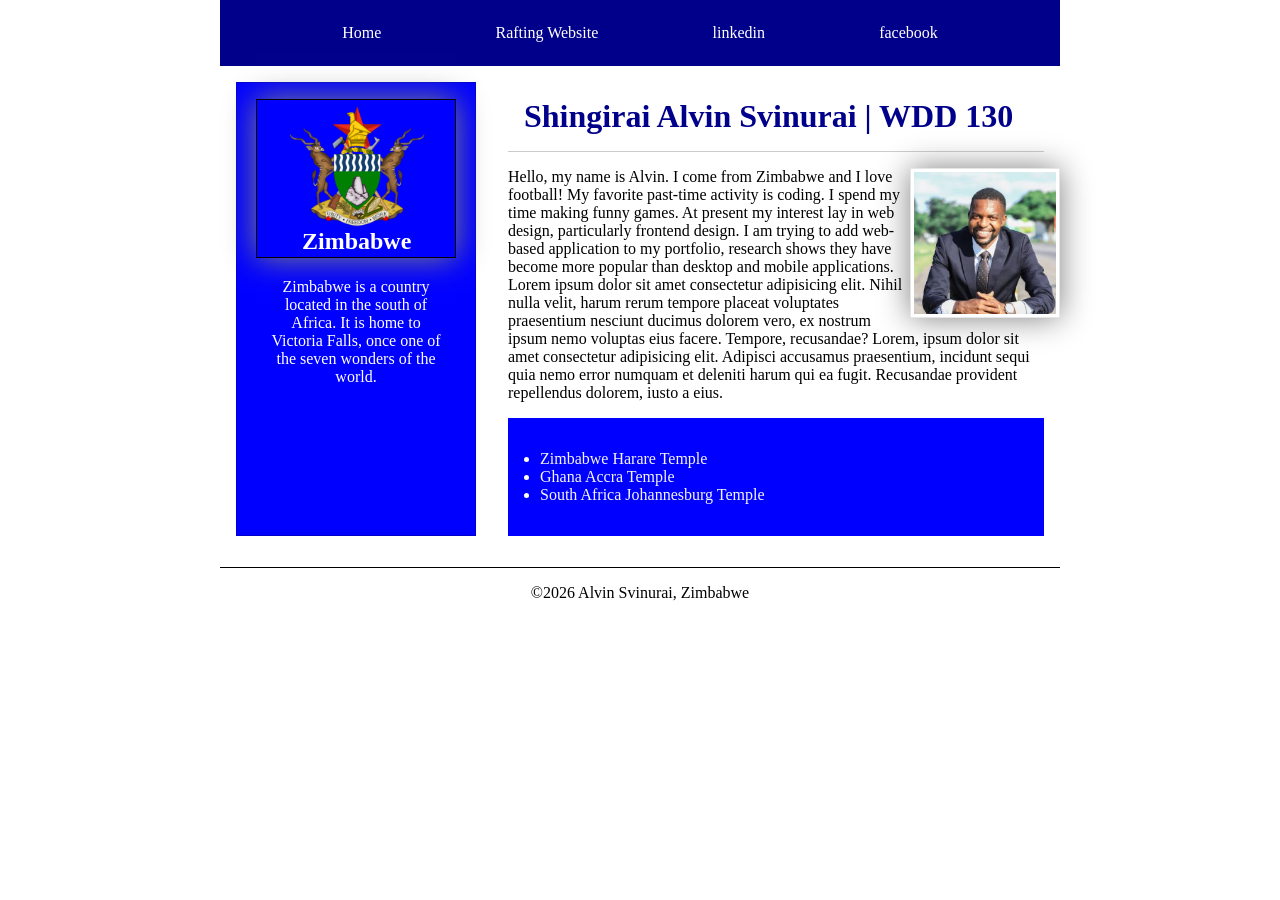
<file: index.html>
<!DOCTYPE html>
<html lang="en">

<head>
    <meta charset="UTF-8">
    <meta name="viewport" content="width=device-width, initial-scale=1.0">
    <title>Shingirai Alvin Svinurai | WDD 130 </title>
    <meta name="description"
      content="Describe your home page here using keywords like your name, the course, the purpose of the page.">
    <meta name="author" content="Alvin Svinurai">
    <link rel="stylesheet" href="styles/styles.css">
</head>

<body>
    <header>
        <nav>
            <a href="#">Home</a>
            <a href="wwr/">Rafting Website</a>
            <a href="https://linkedin.com">linkedin</a>
            <a href="https://facebook.com">facebook</a>
        </nav>
    </header>
    <div class="grid">
        <main>
            <h1>Shingirai Alvin Svinurai | WDD 130</h1>
            <img src="images/profile.jpg" alt="Hello, my name is Alvin Svinurai" width="200">
            <p>Hello, my name is Alvin. I come from Zimbabwe and I love football! My favorite
                past-time
                activity is coding. I spend my time making funny games. At present my interest lay
                in
                web design, particularly frontend design. I am trying to add web-based application
                to my
                portfolio, research shows they have become more popular than desktop and mobile
                applications. Lorem ipsum dolor sit amet consectetur adipisicing elit. Nihil nulla
                velit, harum rerum tempore placeat voluptates praesentium nesciunt ducimus dolorem
                vero,
                ex nostrum ipsum nemo voluptas eius facere. Tempore, recusandae? Lorem, ipsum dolor
                sit
                amet consectetur adipisicing elit. Adipisci accusamus praesentium, incidunt sequi
                quia
                nemo error numquam et deleniti harum qui ea fugit. Recusandae provident repellendus
                dolorem, iusto a eius.</p>
            <ul class="box indent">
                <li><a href="https://www.churchofjesuschrist.org/temples/details/harare-zimbabwe-temple?lang=eng"
                      target="_blank" rel="noopener noreferrer">
                        Zimbabwe Harare Temple
                    </a>
                </li>
                <li><a href="https://www.churchofjesuschrist.org/temples/details/accra-ghana-temple?lang=eng"
                      target="_blank" rel="noopener noreferrer">
                        Ghana Accra Temple
                    </a>
                </li>
                <li>
                    <a href="https://www.churchofjesuschrist.org/temples/details/johannesburg-south-africa-temple?lang=eng"
                      target="_blank" rel="noopener noreferrer">
                        South Africa Johannesburg Temple
                    </a>
                </li>
            </ul>
        </main>
        <aside class="box">
            <h2>Zimbabwe</h2>
            <img src="images/zimbabwe.png" alt="Zimbabwe Coat of Arms" class="">
            <p>Zimbabwe is a country located in the south of Africa. It is home to Victoria Falls,
                once
                one of the seven wonders of the world.</p>
        </aside>
    </div>
    <footer>
        <p>&copy;2026 Alvin Svinurai, Zimbabwe</p>
    </footer>
</body>

</html>
</file>
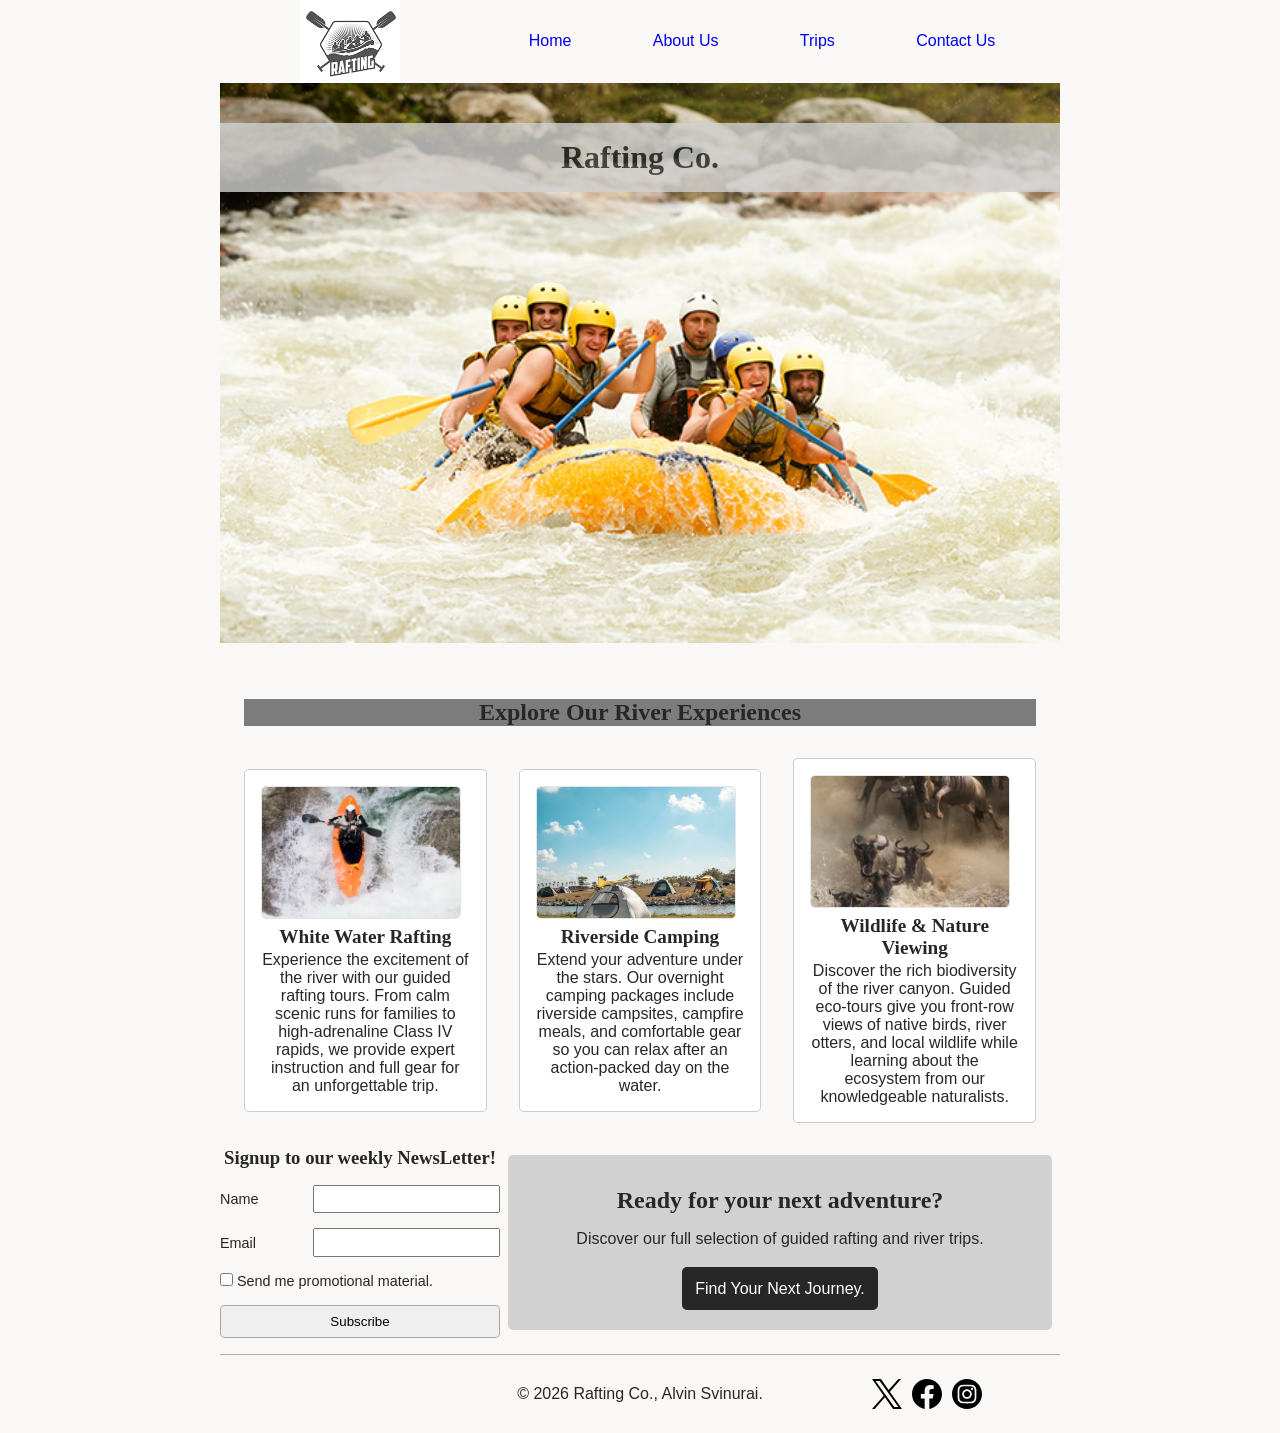
<file: wwr/index.html>
<!DOCTYPE html>

<html lang="en">

<head>
    <meta charset="UTF-8">
    <meta name="viewport" content="width=device-width, initial-scale=1.0">
    <meta name="description"
      content="Plan your next family adventure with our top-rated guided water rafting trips. Safe, exciting, and perfect for all ages. Book your trip today!">
    <meta name="author" content="Alvin Svinurai">
    <title>Home - Rafting Co.</title>
    <link rel="stylesheet" href="styles/rafting.css">
</head>

<body>
    <header>
        <img src="images/z-raftingbw.png" alt="site logo">
        <nav>
            <ul>
                <li><a href="index.html">Home</a></li>
                <li><a href="about.html">About Us</a></li>
                <li><a href="trips.html">Trips</a></li>
                <li><a href="contact.html">Contact Us</a></li>
            </ul>
        </nav>
    </header>
    <main>
        <div class="hero">
            <img src="images/hero.jpg" alt="background">

            <h1>Rafting Co.</h1>
        </div>

        <section class="offerings">
            <h2 class="section-title">Explore Our River Experiences</h2>
            <figure class="card">
                <img src="images/white-water-rafting.png" alt="White water rafting">
                <h3>White Water Rafting</h3>
                <p>Experience the excitement of the river with our guided rafting tours. From calm
                    scenic runs for
                    families to high-adrenaline Class IV rapids, we provide expert instruction and
                    full gear for an
                    unforgettable trip.</p>
            </figure>
            <figure class="card">
                <img src="images/camping.jpg" alt="outing with the boys">
                <h3>Riverside Camping</h3>
                <p>Extend your adventure under the stars. Our overnight camping packages include
                    riverside campsites,
                    campfire meals, and comfortable gear so you can relax after an action-packed day
                    on the water.</p>
            </figure>
            <figure class="card">
                <img src="images/wild-life.png" alt="outing with the boys">
                <h3>Wildlife & Nature Viewing</h3>
                <p>Discover the rich biodiversity of the river canyon. Guided eco-tours give you
                    front-row views of
                    native birds, river otters, and local wildlife while learning about the
                    ecosystem from our
                    knowledgeable naturalists.</p>
            </figure>
        </section>
        <div class="floating-container">
            <div class="newsletter">
                <h3>Signup to our weekly NewsLetter!</h3>
                <form action="/" method="post">
                    <div class="form-item">
                        <label for="name">Name</label>
                        <input type="text" name="name" id="name">
                    </div>
                    <div class="form-item">
                        <label for="email">Email</label>
                        <input type="email" name="email" id="email">
                    </div>
                    <div>

                        <label>
                            <input type="checkbox" name="consent" id="consent">
                            Send me promotional material.
                        </label>
                    </div>
                    <button type="submit">Subscribe</button>
                </form>
            </div>

            <div class="cta">
                <h2>Ready for your next adventure?</h2>
                <p>Discover our full selection of guided rafting and river trips.</p>
                <a href="http://wwr/trip.html">Find Your Next
                    Journey.</a>
            </div>
        </div>

    </main>
    <footer>
        <p>&copy; 2026 Rafting Co., Alvin Svinurai.</p>
        <nav class="socialmedia">
            <a href="https://x.com"><img src="images/x-bw.svg" alt="X"></a>
            <a href="https://facebook.com"><img src="images/facebook-bw.svg" alt="Facebook"></a>
            <a href="https://instagram.com"><img src="images/instagram-bw.svg" alt="Instagram"></a>
        </nav>
    </footer>

</body>

</html>
</file>
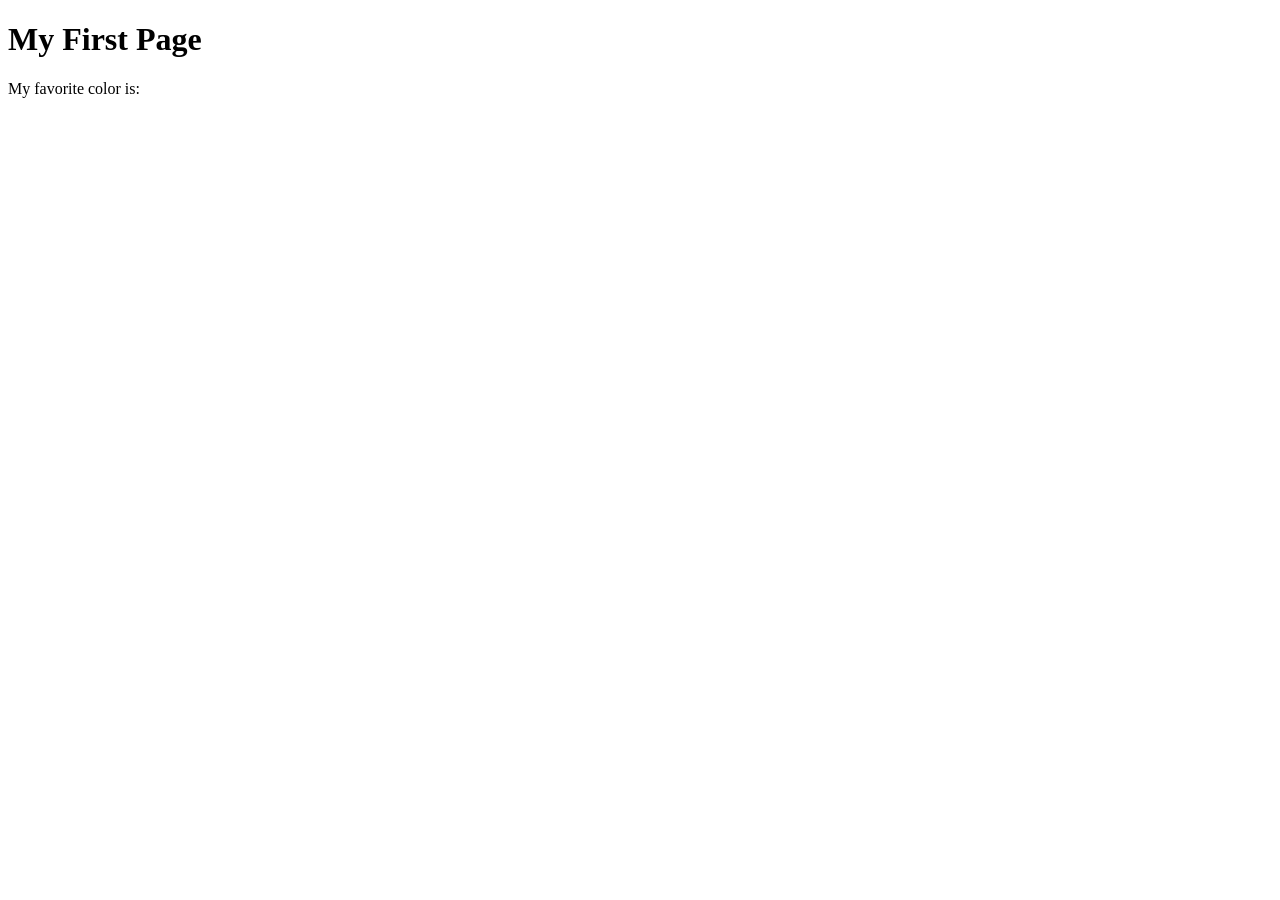
<file: week01/first-page.html>
<!DOCTYPE html>
<html lang="en">
<head>
    <meta charset="UTF-8">
    <meta name="viewport" content="width=device-width, initial-scale=1.0">
    <title>My First Page</title>
</head>
<body>
    <h1>My First Page</h1>
    <p>My favorite color is: </p>
</body>
</html>
</file>
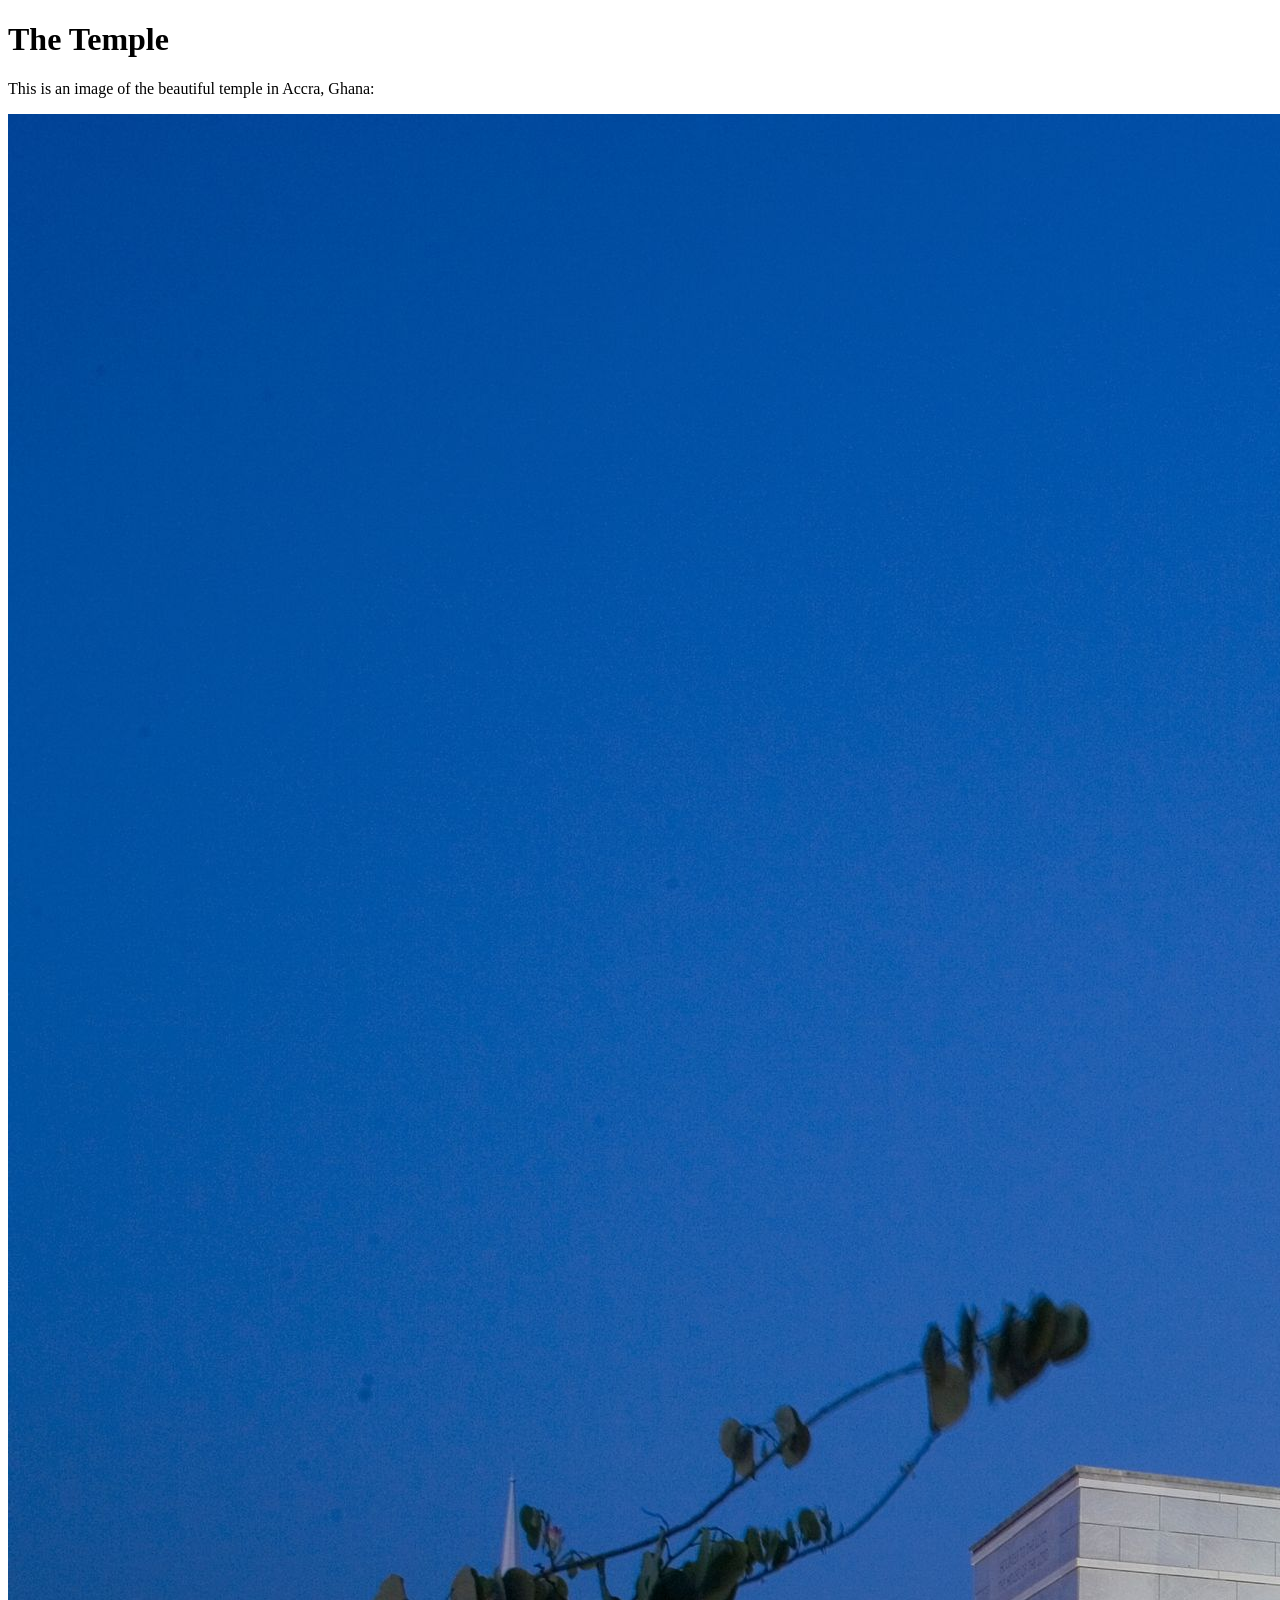
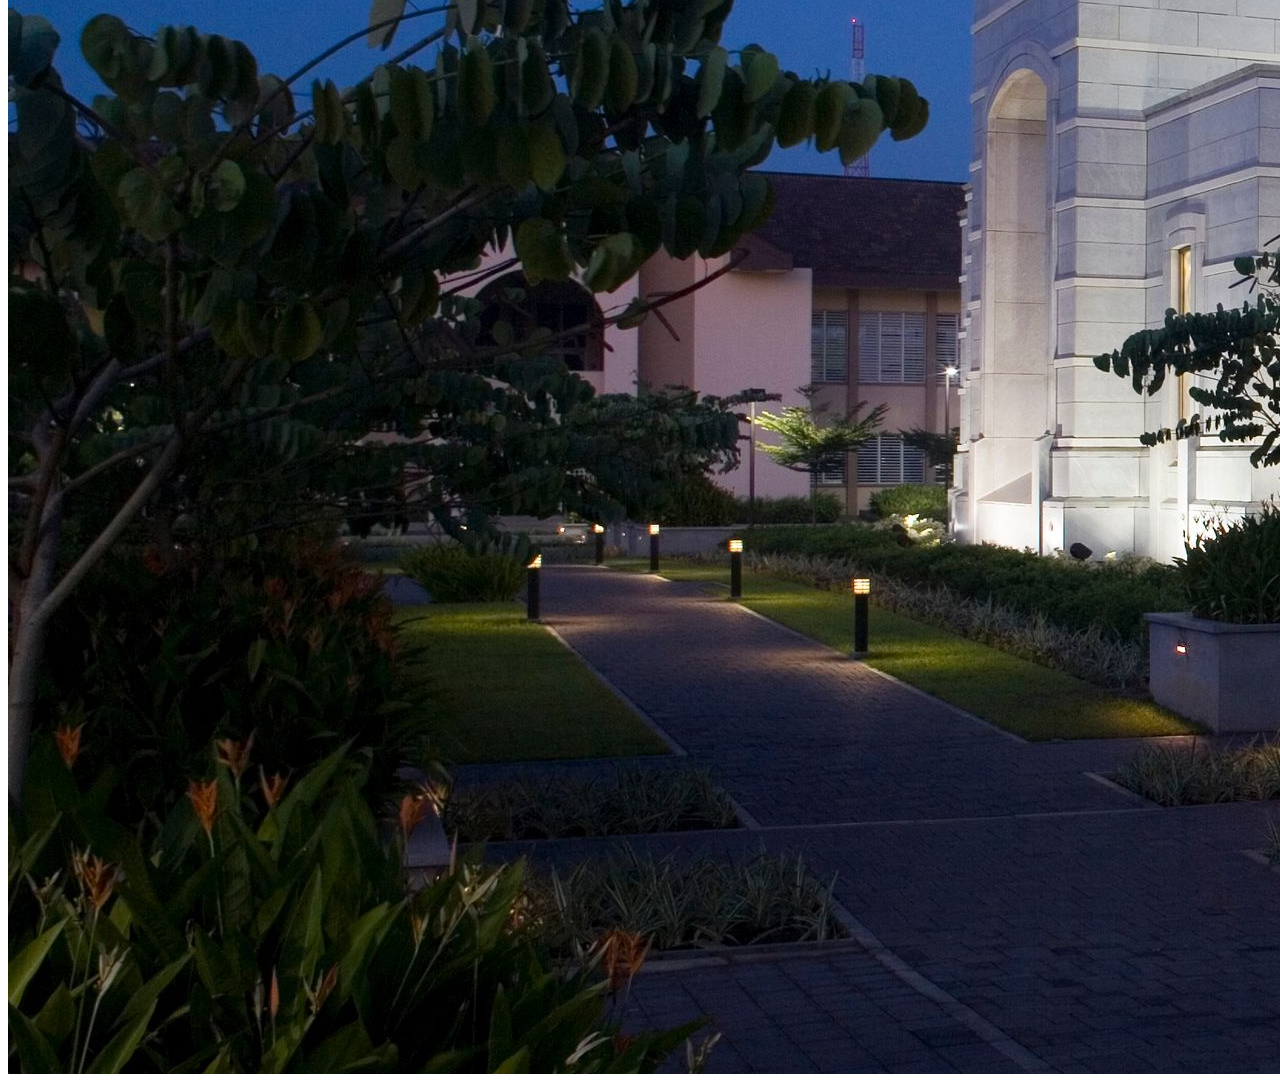
<file: week01/images.html>
<!DOCTYPE html>
<html lang="en">
<head>
    <meta charset="UTF-8">
    <meta name="viewport" content="width=device-width, initial-scale=1.0">
    <title>Temple Image</title>
</head>
<body>
    <h1>The Temple</h1>
    <p>This is an image of the beautiful temple in Accra, Ghana:</p>
    <img src="images/temple-large.jpeg" alt="The Accra Ghana Temple">
    
</body>
</html>
</file>
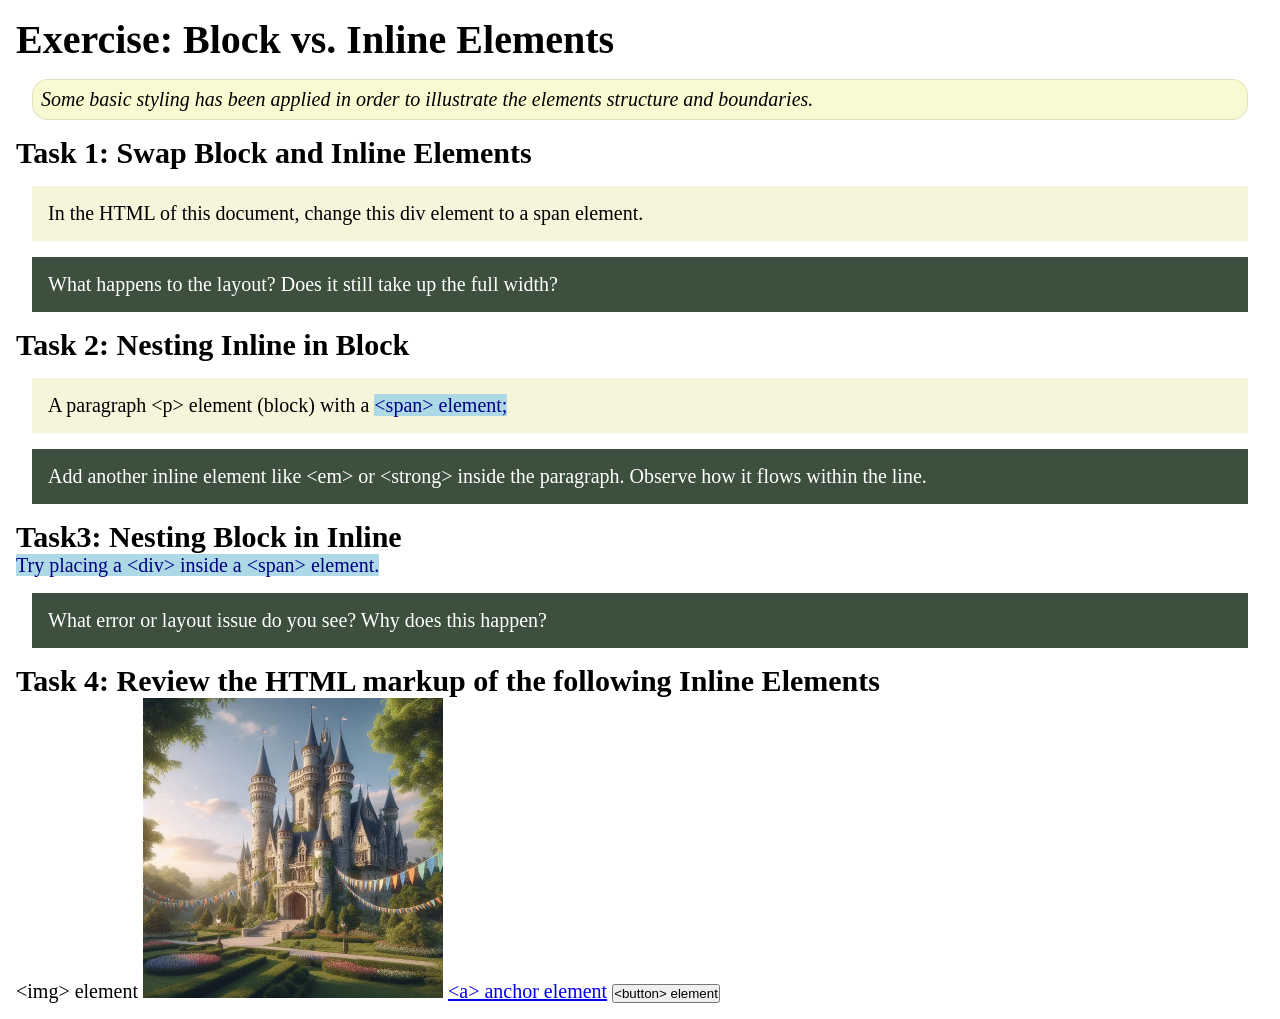
<file: week02/block-vs-inline.html>
<!DOCTYPE html>
<html lang="en">

<head>
    <meta charset="UTF-8">
    <meta name="viewport" content="width=device-width, initial-scale=1.0">
    <title>Exercise: Block vs. Inline Elements</title>
    <link rel="stylesheet" href="styles/block-vs-inline.css">
</head>

<body>
    <main>
        <h1>Exercise: Block vs. Inline Elements</h1>
        <p class="note">Some basic styling has been applied in order to illustrate the elements structure and
            boundaries.</p>

        <h2>Task 1: Swap Block and Inline Elements</h2>
        <div>In the HTML of this document, change this div element to a span element.</div>

        <p class="question">What happens to the layout? Does it still take up the full width?</p>

        <h2>Task 2: Nesting Inline in Block</h2>
        <p>A paragraph &lt;p&gt; element (block) with a <span>&lt;span&gt; element;</span></p>
        <p class="question">Add another inline element like &lt;em&gt; or &lt;strong&gt; inside the paragraph. Observe
            how it flows within the line.</p>

        <h2>Task3: Nesting Block in Inline</h2>
        <span>Try placing a &lt;div&gt; inside a &lt;span&gt; element.</span>
            <p class="question">What error or layout issue do you see? Why does this happen?</p>


            <h2>Task 4: Review the HTML markup of the following Inline Elements</h2>
        &lt;img&gt; element
        <img src="images/castle.webp" alt="placeholder image (images are inline)" width="300" height="300">
        <a href="https://churchofjesuschrist.org">&lt;a&gt; anchor element</a>
        <button type="button">&lt;button&gt; element</button>
    </main>
</body>

</html>
</file>
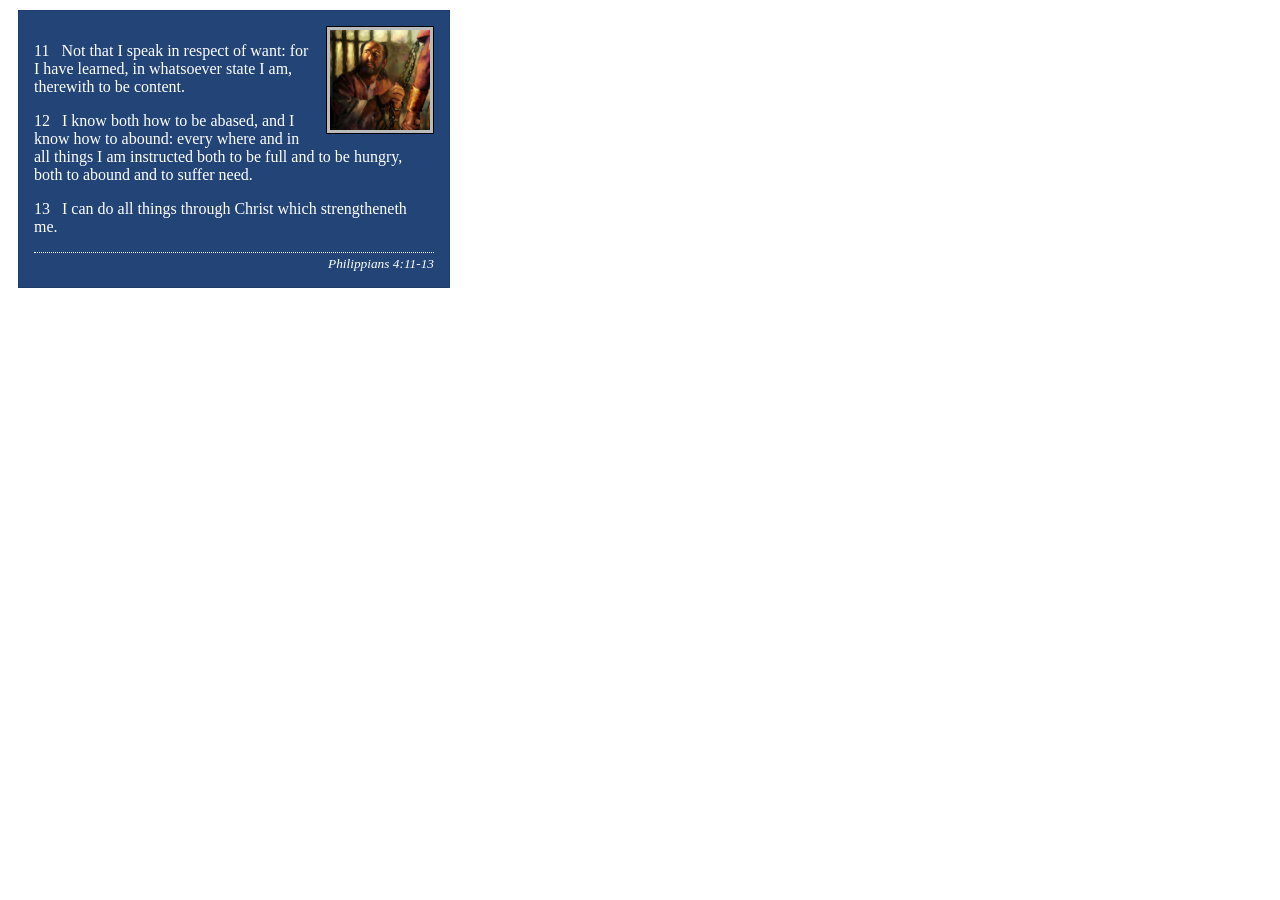
<file: week02/box-model-solution.html>
<!DOCTYPE html>
<html lang="en">
<head>
    <meta charset="UTF-8">
    <meta name="viewport" content="width=device-width, initial-scale=1.0">
    <title>Box Model Activity</title>
    <link rel="stylesheet" href="styles/box-model-solution.css">
</head>
<body>
    <main>
        <div class="callout">
            <img src="images/apostle-paul-imprisoned.webp" alt="Paul the Apostle - Imprisoned in Rome" width="200" height="200">
            <blockquote>
                <p>11 &nbsp; Not that I speak in respect of want: for I have learned, in whatsoever state I am, therewith to be content.</p>
                <p>12 &nbsp; I know both how to be abased, and I know how to abound: every where and in all things I am instructed both to be full and to be hungry, both to abound and to suffer need.</p>
                <p>13 &nbsp; I can do all things through Christ which strengtheneth me.</p>
            </blockquote>
            <cite>Philippians 4:11-13</cite>
        </div>
    </main>
</body>
</html>
</file>
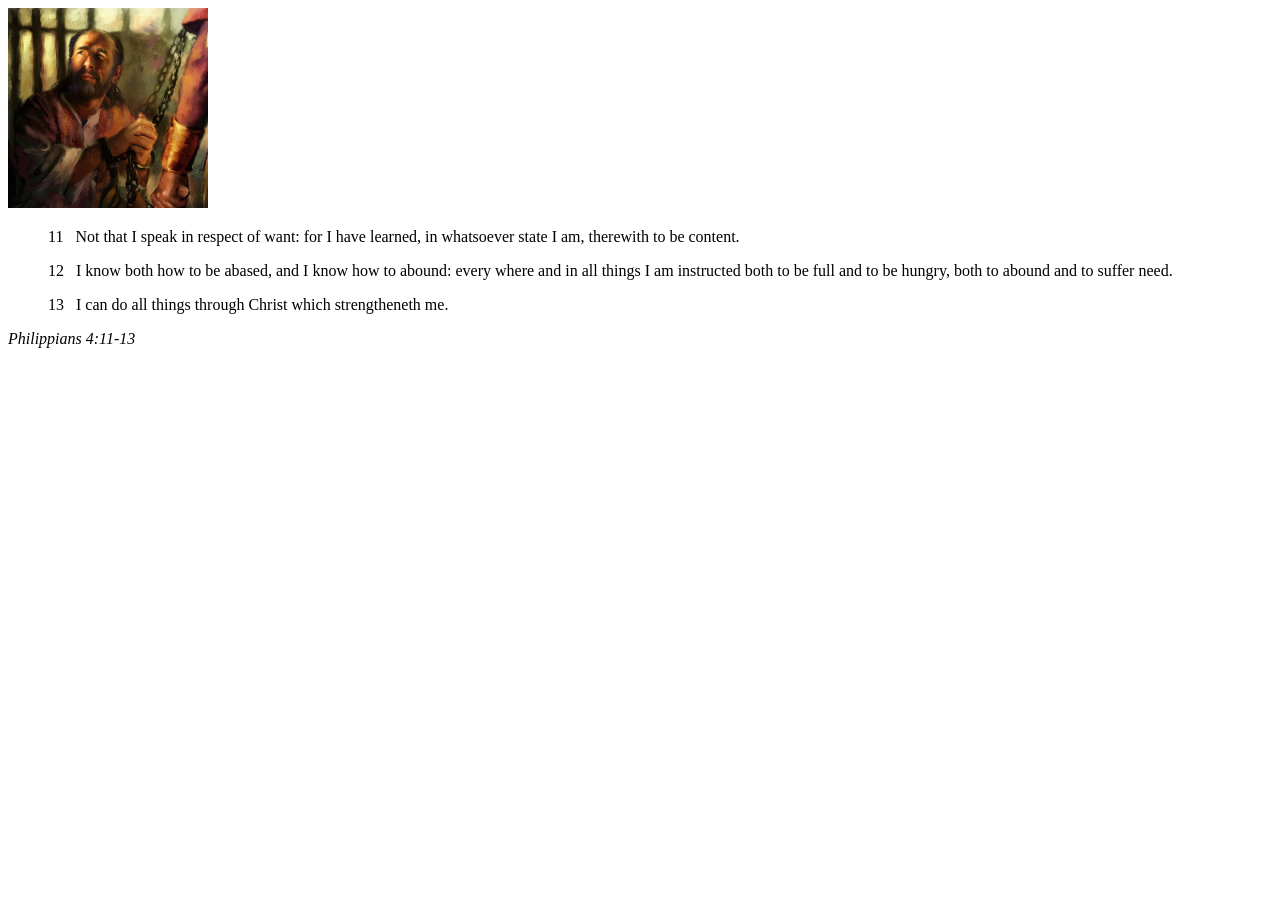
<file: week02/box-model.html>
<!DOCTYPE html>
<html lang="en">
<head>
    <meta charset="UTF-8">
    <meta name="viewport" content="width=device-width, initial-scale=1.0">
    <title>Box Model Activity</title>
    <link rel="stylesheet" href="styles/box-model.css">
</head>
<body>
    <main>
        <div class="callout">
            <img src="images/apostle-paul-imprisoned.webp" alt="Paul the Apostle - Imprisoned in Rome" width="200" height="200">
            <blockquote>
                <p>11 &nbsp; Not that I speak in respect of want: for I have learned, in whatsoever state I am, therewith to be content.</p>
                <p>12 &nbsp; I know both how to be abased, and I know how to abound: every where and in all things I am instructed both to be full and to be hungry, both to abound and to suffer need.</p>
                <p>13 &nbsp; I can do all things through Christ which strengtheneth me.</p>
            </blockquote>
            <cite>Philippians 4:11-13</cite>
        </div>
    </main>
</body>
</html>
</file>
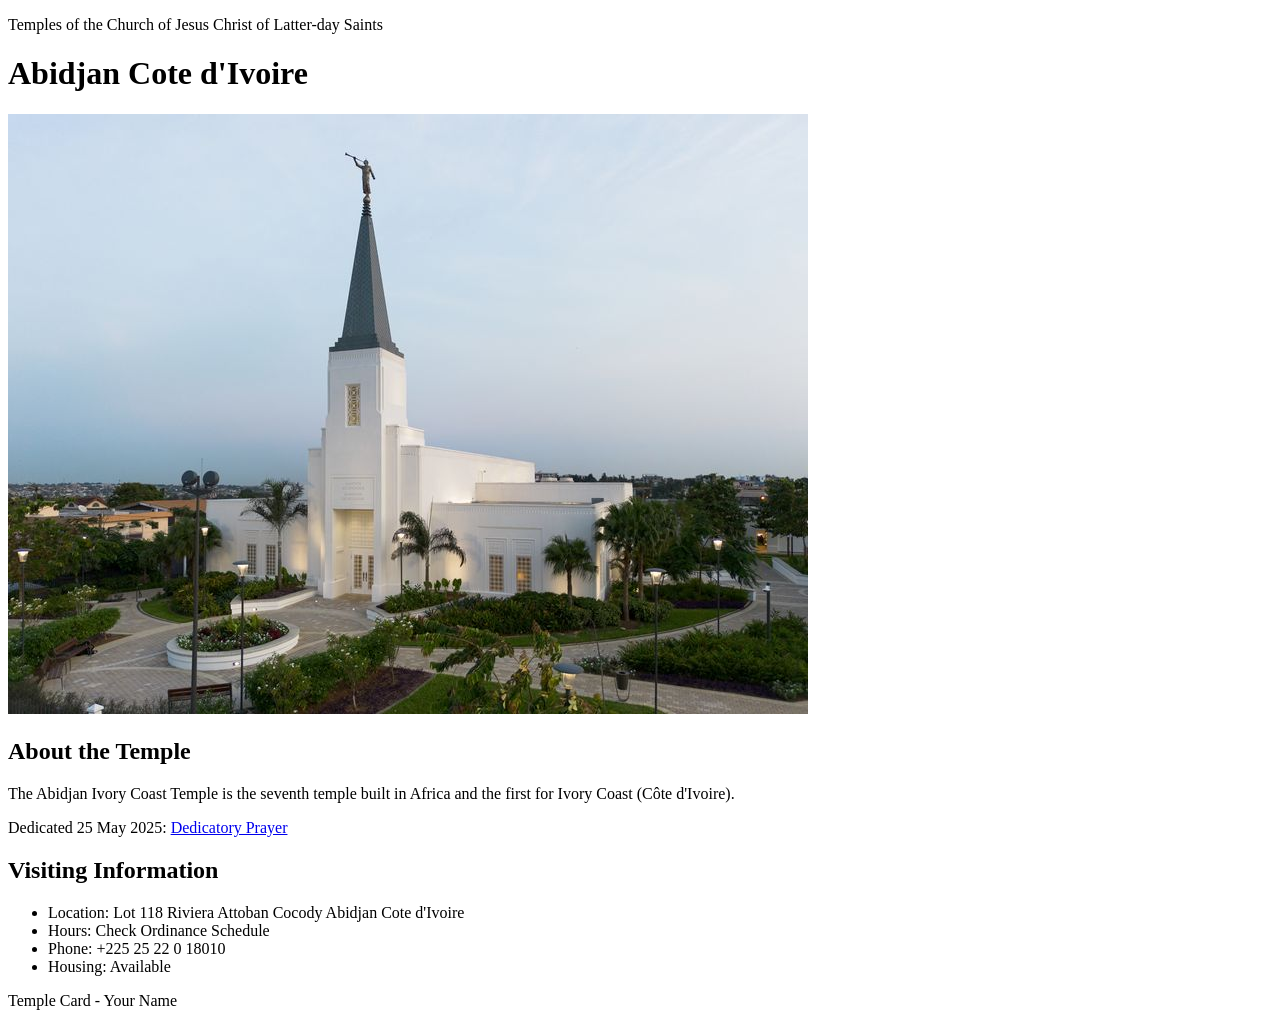
<file: week02/temple.html>
<!DOCTYPE html>
<html lang="en">

<head>
    <meta charset="UTF-8">
    <meta name="viewport" content="width=device-width, initial-scale=1.0">
    <title>Temple Card - Abidjan Cote d'Ivoire</title>
</head>

<body>
    <header>
        <p>Temples of the Church of Jesus Christ of Latter-day Saints</p>
    </header>
    <main>
        <h1>Abidjan Cote d'Ivoire</h1>
        <picture>
            <img src="images/abidjan-ivory-coast.jpeg" alt="Abidjan Cote d'Ivoire Temple">
        </picture>
        <section>
            <h2>About the Temple</h2>
            <p>The Abidjan Ivory Coast Temple is the seventh temple built in Africa and the first for Ivory Coast (Côte
                d'Ivoire).</p>
            <p>Dedicated 25 May 2025: <a
                    href="https://www.churchofjesuschrist.org/temples/dedicatory-prayer/abidjan-ivory-coast-temple/2025-05-25?lang=eng"
                    target="_blank" rel="noopener noreferrer">Dedicatory Prayer</a></p>
        </section>
        <section>
            <h2>Visiting Information</h2>
            <ul>
                <li>Location: Lot 118 Riviera Attoban Cocody Abidjan Cote d'Ivoire</li>
                <li>Hours: Check Ordinance Schedule</li>
                <li>Phone: +225 25 22 0 18010</li>
                <li>Housing: Available</li>
            </ul>
        </section>
    </main>
    <footer>
        <p>Temple Card - Your Name</p>
    </footer>
</body>

</html>
</file>
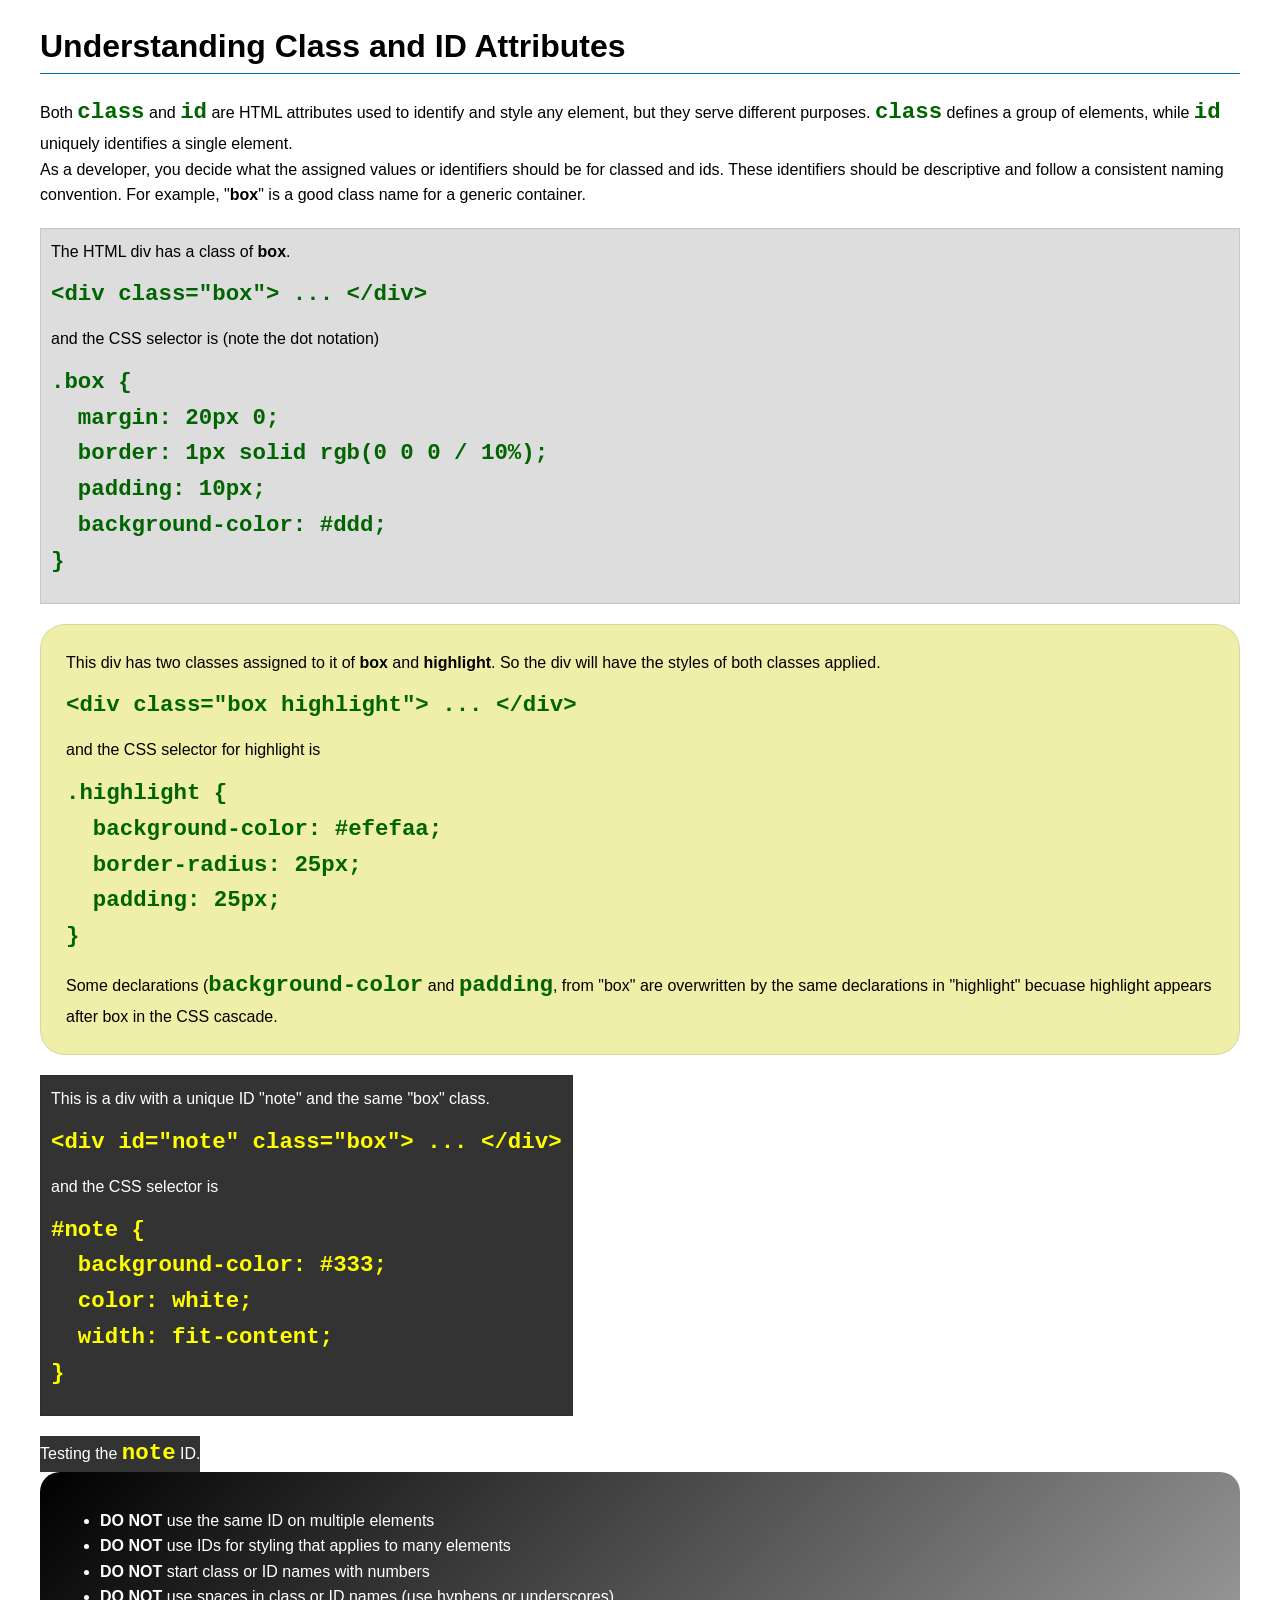
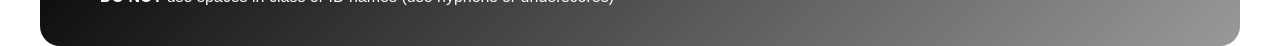
<file: week03/class-and-id.html>
<!DOCTYPE html>
<html lang="en">

<head>
    <meta charset="UTF-8">
    <meta name="viewport" content="width=device-width, initial-scale=1.0">
    <title>Class vs ID Attributes</title>
    <link rel="stylesheet" href="styles/class-and-id.css">
</head>

<body>
    <h1>Understanding Class and ID Attributes</h1>
    <p>Both <code>class</code> and <code>id</code> are HTML attributes used to identify and style
        any element, but they
        serve different purposes. <code>class</code> defines a group of elements, while
        <code>id</code> uniquely
        identifies a single element.
    </p>
    <p>As a developer, you decide what the assigned values or identifiers should be for classed and
        ids. These
        identifiers should be
        descriptive and follow a consistent naming convention. For example, "<strong>box</strong>"
        is a good class name
        for a generic container.</p>
    <div class="box">
        <p>The HTML div has a class of <strong>box</strong>.</p>
        <pre><code class="html">&lt;div class="box"&gt; ... &lt;/div&gt;</code></pre>
        and the CSS selector is (note the dot notation)
        <pre><code class="css">.box {
  margin: 20px 0;
  border: 1px solid rgb(0 0 0 / 10%);
  padding: 10px;
  background-color: #ddd; 
}</code></pre>
    </div>

    <div class="box highlight">
        <p>This div has two classes assigned to it of <strong>box</strong> and
            <strong>highlight</strong>. So the div
            will have the styles of both classes applied.
        </p>
        <pre><code class="html">&lt;div class="box highlight"&gt; ... &lt;/div&gt;</code></pre>
        and the CSS selector for highlight is
        <pre><code class="css">.highlight {
  background-color: #efefaa;
  border-radius: 25px;
  padding: 25px;
}</code></pre>
        <p>Some declarations (<code>background-color</code> and <code>padding</code>, from "box" are
            overwritten by the same declarations in "highlight" becuase highlight appears after box
            in the CSS cascade.</p>
    </div>

    <div id="note" class="box">
        <p>This is a div with a unique ID "note" and the same "box" class.</p>
        <pre><code class="html">&lt;div id="note" class="box"&gt; ... &lt;/div&gt;</code></pre>
        and the CSS selector is
        <pre><code class="css">#note {
  background-color: #333;
  color: white;
  width: fit-content;
}</code></pre>
    </div>

    <div id="note">
        <p>Testing the <code>note</code> ID.</p>
    </div>

    <section id="best-practice">
        <ul>
            <li><strong>DO NOT</strong> use the same ID on multiple elements</li>
            <li><strong>DO NOT</strong> use IDs for styling that applies to many elements</li>
            <li><strong>DO NOT</strong> start class or ID names with numbers</li>
            <li><strong>DO NOT</strong> use spaces in class or ID names (use hyphens or underscores)
            </li>
        </ul>
    </section>


</body>

</html>
</file>
<file: styles/styles.css>
* {
  margin: 0;
  padding: 0;
  box-sizing: border-box;
}

nav {
  display: flex;
  justify-content: space-evenly;
  align-items: center;
  background-color: darkblue;
  padding: 1rem;
}

nav a {
  color: white;
  display: block;
  padding: 0.5rem;
  text-decoration: none;
}

h1 {
  color: darkblue;
  padding: 1rem;
  margin: 1rem;
  border-bottom: 1px solid rgb(0 0 0 / 0.2);
}

img {
  width: 150px;
  height: auto;
  border: 1px solid black;
  padding: 2px;
  box-shadow: 0 0 30px gray;
}

p {
  padding: 0;
  margin: 1rem;
}

main {
  grid-column: 2/3;
}

aside {
  position: relative;
  width: 15rem;
  border: 1px solid rgb(0 0 0 / 0.2);
  text-align: center;
  grid-column: 1/2;
  grid-row: 1/2;
}

aside img {
  width: 200px;
  height: auto;
}

aside h2 {
  position: absolute;
  top: 145px;
  left: 65px;
}

main img {
  float: right;
  width: 150px;
  height: auto;
  padding: 0.2rem;
  border: 1px solid rgba(0, 0, 0, .1);
  box-shadow: 0 0 30px gray;
}

.grid,
header,
footer {
  max-width: 840px;
  margin: 0 auto;
}

footer {
  margin-top: 15px;
  border-top: 1px solid #000;
  text-align: center;
}

/* Class Selectors */
.box {
  padding: 1rem;
  margin: 1rem;
  background-color: blue;
  color: white;

}

.indent {
  padding: 2rem;
}

.grid {
  display: grid;
  /* align-items: center; */
}

ul a {
  text-decoration: none;
  color: whitesmoke;
}
</file>
<file: wwr/styles/rafting.css>
:root {
    --primary-color: #272727;
    --secondary-color: #7c7c7c;
    --accent1-color: #d1d1d1;
    --accent2-color: #faf8f6;
    --heading-font: "Times New Roman", "Georgia", serif;
    --body-font: Arial, Helvetica, sans-serif;
}

* {
    margin: 0;
    padding: 0;
    box-sizing: border-box;
}

body {
    font-family: var(--body-font);
    background-color: var(--accent2-color);
    color: var(--primary-color);
}

header,
main,
footer {
    width: 840px;
    margin: 0 auto;
}

h1,
h2,
h3 {
    font-family: var(--heading-font);
}

.hero h1,
.history h2,
.adventure h2 {
    color: var(--primary-color);
}

nav,
p,
section,
article {
    margin: 16px;
    padding: 8px;
}

img {
    width: 200px;
    height: auto;
    object-fit: cover;
}

.socialmedia a {
    text-decoration: none;
}

.hero {
    position: relative;
}

.hero img {
    display: block;
    width: 100%;
    height: auto;
}

.hero h1 {
    position: absolute;
    top: 40px;
    width: 100%;
    padding: 16px;
    text-align: center;
    opacity: 0.8;
    background-color: var(--accent1-color);
}

.history h2,
.adventure h2,
.trips-container h2,
.trips-overview h2,
.offerings h2 {
    text-align: center;
    background-color: var(--secondary-color);
}

.offerings h2 {
    margin: 2rem 0 0;
}

h3 {
    text-align: center;
}

.hero article {
    position: absolute;
    bottom: 35px;
    width: 95%;
    padding: 16px;
    opacity: 0.8;
    background-color: var(--accent1-color);
    color: var(--primary-color);
}

.hero article img {
    float: right;
    width: 125px;
}

footer img {
    width: 30px;
    height: 30px;
    display: block;
}

/* header ul li {
    margin: 25px;
} */

header {
    display: grid;
    grid-template-columns: auto 1fr;
    align-items: center;
    gap: 1rem;
    padding: 0 2rem;
}

nav {
    display: flex;
    width: 100%;
}

header ul {
    list-style: none;
    width: 100%;
    display: flex;
    justify-content: space-around;
    align-items: center;
}

header ul a {
    text-decoration-line: none;
}

header img {
    width: 100px;
    margin: 0 3rem 0 3rem;
}

.history {
    display: grid;
    grid-template-columns: 1fr auto 1fr;
    align-items: center;
}

.offerings h2,
.history h2 {
    grid-column: 1/-1;
}

.history img {
    width: 200px;
}

.adventure {
    display: flex;
    flex-wrap: wrap;
    gap: 20px;
    justify-content: center;
    text-align: center;

}

.adventure h2,
.offerings h2 {
    flex: 0 0 100%;
}

.adventure figure {
    display: flex;
    flex-direction: column;
    align-items: center;
    max-width: 120px;
}

.adventure figure img {
    width: 100%;
    aspect-ratio: 1 / 1;
    object-fit: cover;
    display: block;
}

footer {
    display: grid;
    grid-template-columns: 1fr auto 1fr;
    align-items: center;
    border-top: 1px solid rgb(0 0 0 /.3)
}

footer p {
    grid-column: 2;
    text-align: center;
}

.socialmedia {
    display: flex;
    justify-content: center;
    gap: 10px;
}

/* footer nav {
    display: flex;
    flex-direction: column;
} */

.address {
    text-align: center;
    margin: 20px auto 30px;
}

.address h1 {
    font-size: 1.8rem;
    position: static;
    background: none;
}

.page-title {
    text-align: center;
    margin: 1rem 0 0;
}

.name {
    font-size: 1.2rem;
}

.info {
    display: grid;
    grid-template-columns: 1fr 1fr;
    align-items: start;
    margin: 0 100px;
    gap: 2rem;
}

iframe {
    width: 100%;
    height: 100%;
    border: 1px solid rgb(0 0 0 /.1);
}

form {
    width: 100%;
    display: flex;
    flex-direction: column;
    gap: 15px;
}

.form-item {
    display: grid;
    grid-template-columns: 1fr 2fr;
    align-items: center;
}

.purpose {
    display: flex;
    flex-direction: column;
    gap: 8px;
}

.purpose label {
    font-size: 0.9rem;
    cursor: pointer;
    display: flex;
    align-items: center;
    gap: .5rem;
}

p {
    margin: 0;
    padding: 0;
}

button {
    width: 100%;
    padding: .5rem;
    border: 1px solid rgb(0 0 0 /.3);
    border-radius: .3rem;
    margin: auto;
}

textarea {
    resize: vertical;
    width: 100%;
    margin: 0 100px;
}

textarea,
input {
    padding: .3rem;
}

.purpose-label,
label {
    font-size: .9rem;
}

.employee {
    background-color: #e9e9e9;
    justify-content: space-evenly;
}

.signup {
    position: relative;
    width: 50%;
}

.newsletter h3 {
    margin: 0 0 1rem;
}

.signup form {
    margin: .5rem;
    border: 2px solid rgb(0 0 0 /.3);
    padding: .7rem;
    gap: .2rem;
}

.floating-container {
    display: grid;
    grid-template-columns: repeat(3, 1fr);
    margin: 1rem 0;
}

.newsletter {
    display: flex;
    flex-direction: column;
    grid-column: 1 / 2;
}

.floating-container .cta {
    margin: .5rem;
    grid-column: 2 / 4;
}

.message {
    display: flex;
    flex-direction: column;
    gap: .3rem;
}

.message label {
    justify-content: flex-start;
    margin: 0;
    padding: 0;
}

.offerings {
    display: grid;
    grid-template-columns: repeat(3, 1fr);
    align-items: center;
    gap: 2rem;
}

/* .offerings figure img {
    height: 133px;
    aspect-ratio: 1 / 1;
    object-fit: cover;
    display: block;
    border: 1px solid rgb(0 0 0 /.2);
    border-collapse: separate;
    padding: .1rem;
} */

.offerings figcaption {
    text-align: center;
}

.cta {
    background-color: var(--accent1-color);
    text-align: center;
    padding: 2rem;
    border-radius: 5px;
}

.cta p {
    padding: 1rem;
    margin-bottom: 1rem;
}

.cta a {
    text-decoration: none;
    background-color: var(--primary-color);
    color: white;
    padding: .8rem;
    margin: 2rem;
    border: none;
    border-radius: 5px;
}

.cta a:hover {
    background-color: var(--secondary-color);
}

.trips-container {
    display: flex;
    flex-direction: column;
}

.trips {
    display: flex;
    flex-direction: row;
    flex-wrap: nowrap;
    justify-content: space-between;
}

.card {
    background-color: white;
    border: 1px solid rgb(0 0 0 /.2);
    border-radius: 5px;
    padding: 1rem;
    position: relative;
}

.card:hover {
    background-color: var(--accent1-color);
}

.card img {
    border: 1px solid rgb(0 0 0 /.1);
    border-radius: 5px;
    height: 133px;
    object-fit: cover;
}

.card p {
    text-align: center;
}

.card h3 {
    font-size: 1.2rem;
    padding: .2rem;
}

.tagline {
    color: var(--secondary-color);
    font-weight: bold;
    font-size: .9rem;
    margin: .2rem;
}

table {
    border-collapse: collapse;
    border: 2px solid var(--secondary-color);
    letter-spacing: 1px;
    width: 100%;
    margin-top: 1rem;
}

td,
th {
    border: 1px solid var(--accent1-color);
}

th {
    background-color: var(--primary-color);
    color: #ffffff;
    padding: .5rem;
    text-align: center;
    font-weight: bold;
}

td {
    padding: .3rem;
    text-align: center;
    color: #363636;
}

.trip-name {
    font-weight: bold;
    color: var(--primary-color);
}

tbody tr:nth-child(odd) {
    background-color: var(--accent2-color);
}

tbody tr:nth-child(even) {
    background-color: var(--accent1-color);
}

tr:hover {
    background-color: var(--secondary-color);
}
</file>
<file: week02/styles/block-vs-inline.css>
* {
    margin: 0;
    padding: 0;
}

body {
    font-size: 20px;
    margin: 1rem;
}

p,
div {
    background-color: beige;
    margin: 1rem;
    padding: 1rem;
}

span {
    color: navy;
    background-color: lightblue;
}

code {
    margin: 0;
    padding: 0;
    color: green;
    font-size: 1.2rem;
}

.note {
    font-style: italic;
    background-color: lightgoldenrodyellow;
    border-radius: 1rem;
    border: 1px solid rgb(0 0 0 / 10%);
    margin: 1rem;
    padding: .5rem;
}

.question {
    background-color: #3d503d;
    color: #fff;
}
</file>
<file: week02/styles/box-model-solution.css>
.callout {
    max-width: 400px;
    margin: 10px;
    border: 1px solid rgba(0, 0, 0, .1);
    padding: 15px;
    background-color: #247;
    color: #fff;
}

.callout img {
    float: right;
    margin: 0 0 10px 15px;
    border: 1px solid #000;
    padding: 3px;
    background-color: #bbb;
    width: 100px;
    height: auto;

}

blockquote {
    margin: 0;
}

cite {
    display: block;
    border-top: 1px dotted #fff;
    padding-top: 3px;
    text-align: right;
    font-size: smaller;
}
</file>
<file: week02/styles/box-model.css>
.callout {
	
}

.callout img {
	
}

blockquote {
	
}

cite {
	
}
</file>
<file: week03/styles/class-and-id.css>
body {
    font-family: Arial, sans-serif;
    line-height: 1.6;
    margin: 0;
    padding: 0 40px;
}

h1 {
    border-bottom: 1px solid rgb(0 110 182);
    padding-bottom: 0;
}



p {
    margin: 0;
}

code {
    color: darkgreen;
    font-weight: 700;
    font-size: 1.4rem;
}

/* Class examples - can be reused */

.box {
    margin: 20px 0;
    border: 1px solid rgb(0 0 0 / 10%);
    padding: 10px;
    background-color: #ddd; /* this is shorthand for #dddddd */
}

.highlight {
    background-color: #efefaa;
    border-radius: 25px;
    padding: 25px;
}

/* ID examples - should be unique */

#note {
    background-color: #333;
    color: white;
    width: fit-content;
}

#note code {
    color: yellow;
}

#best-practice {
    background: linear-gradient(135deg, #000 0%, #999 100%);
    color: white;
    border-radius: 20px;
    padding: 20px
}
</file>
